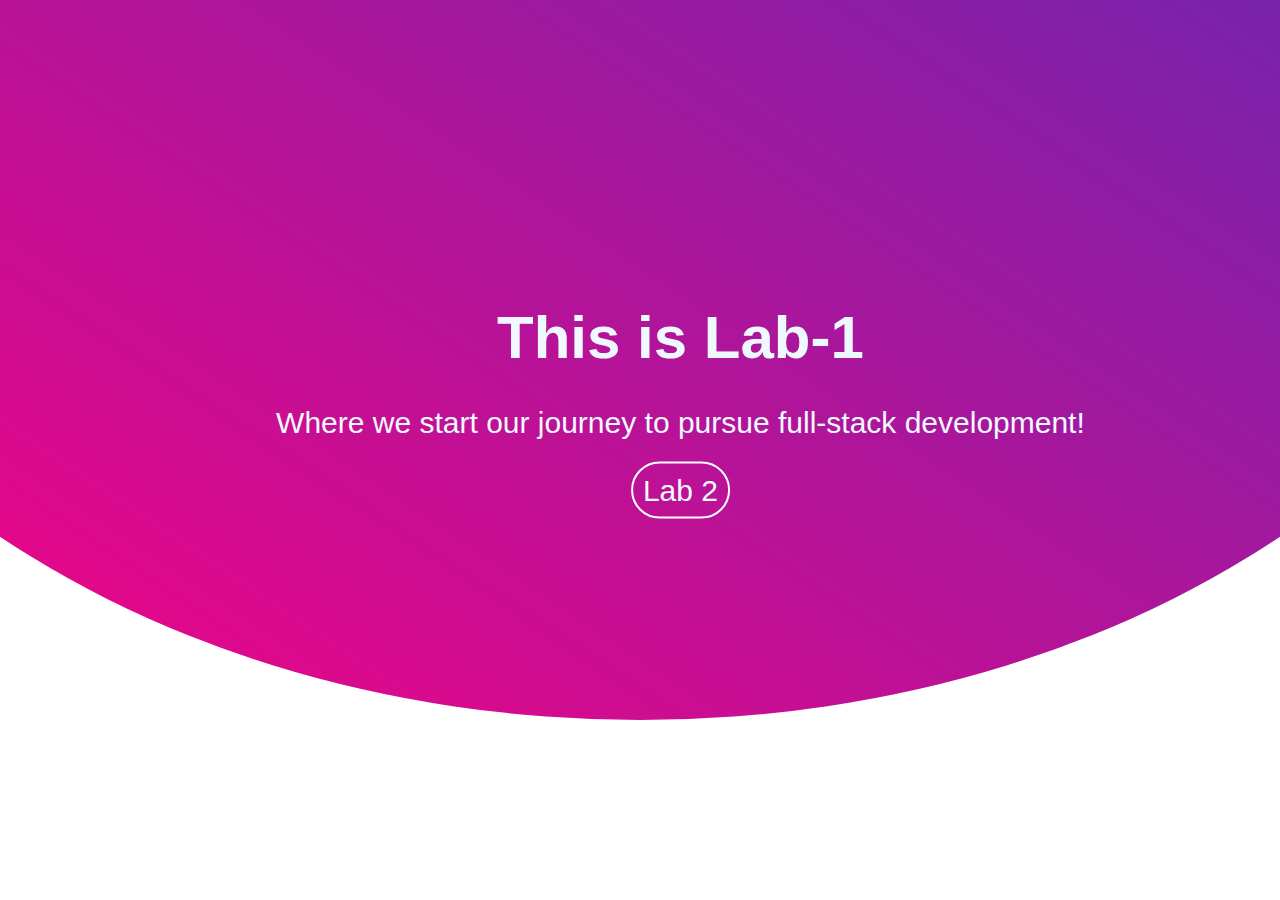
<file: index.html>
<!DOCTYPE html>
<html lang="en">
<head>
    <meta charset="UTF-8">
    <meta http-equiv="X-UA-Compatible" content="IE=edge">
    <meta name="viewport" content="width=device-width, initial-scale=1.0">
    <link rel="stylesheet" href="style.css">
    <title>BCA SEM-1 Lab-1</title>
</head>
<body>
    <div class="main"></div>
    <div class="container">
        <h1>This is Lab-1</h1><br>
        <p>Where we start our journey to pursue full-stack development!</p><br>
        <a id="apple" href="lab2/index.html">Lab 2</a>
    </div>
</body>
</html>
</file>
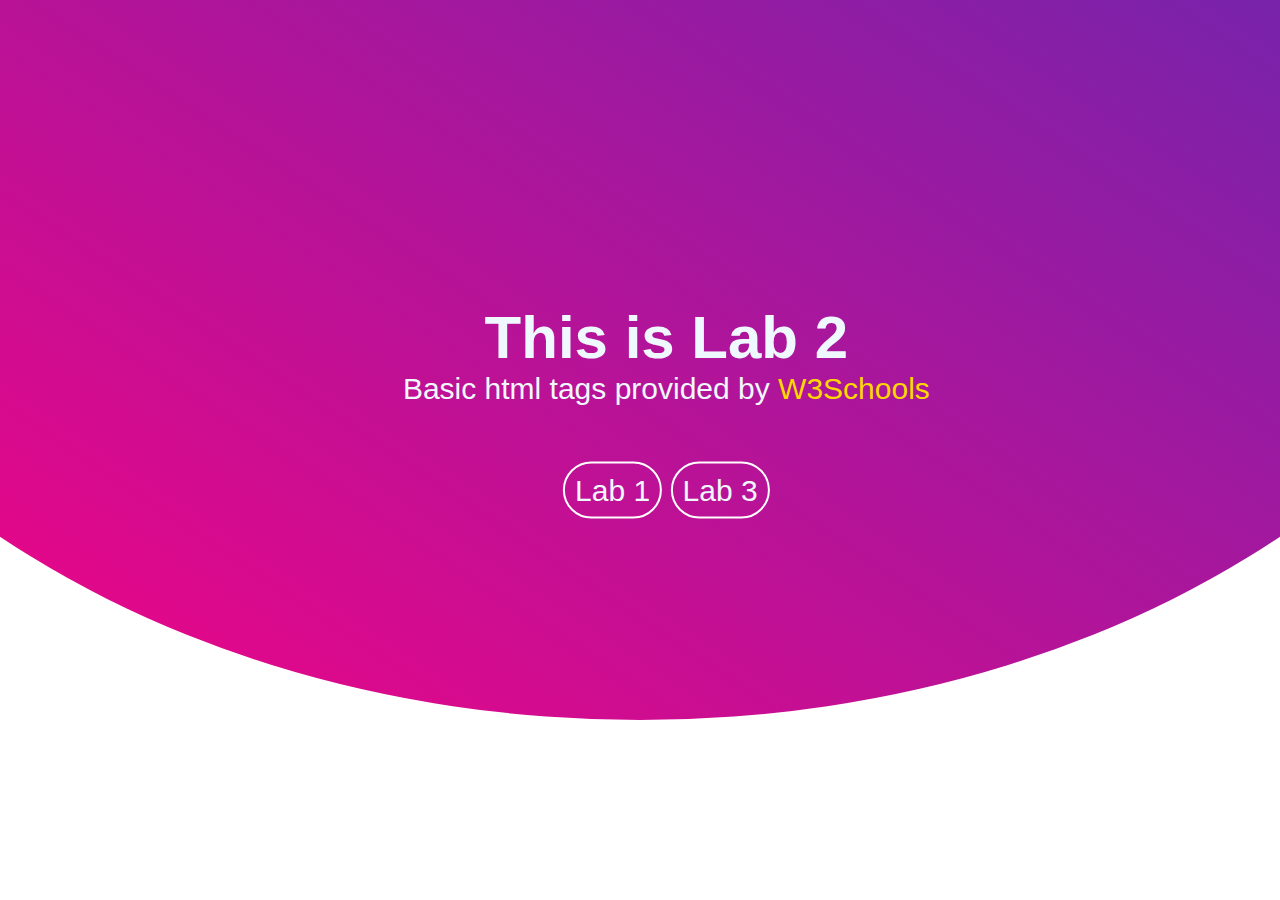
<file: lab2/index.html>
<!DOCTYPE html>
<html lang="en">
<head>
    <meta charset="UTF-8">
    <meta http-equiv="X-UA-Compatible" content="IE=edge">
    <meta name="viewport" content="width=device-width, initial-scale=1.0">
    <title>BCA Lab-2</title>
    <link rel="stylesheet" href="../style.css">
    <style>
        #me {
            text-decoration: none;
            color: gold;
        }
    </style>
</head>
<body>
    <div class="main"></div>
    <div class="container">
        <h1>This is Lab 2</h1>
        <p>Basic html tags provided by <a id="me" href="https://www.w3schools.com/html/html_basic.asp" target="_blank" rel="noopener noreferrer">W3Schools</a></p><br><br>
        <a id="apple" href="../index.html">Lab 1</a>
        <a id="apple" href="../lab3/index.html">Lab 3</a>
    </div>
</body>
</html>
</file>
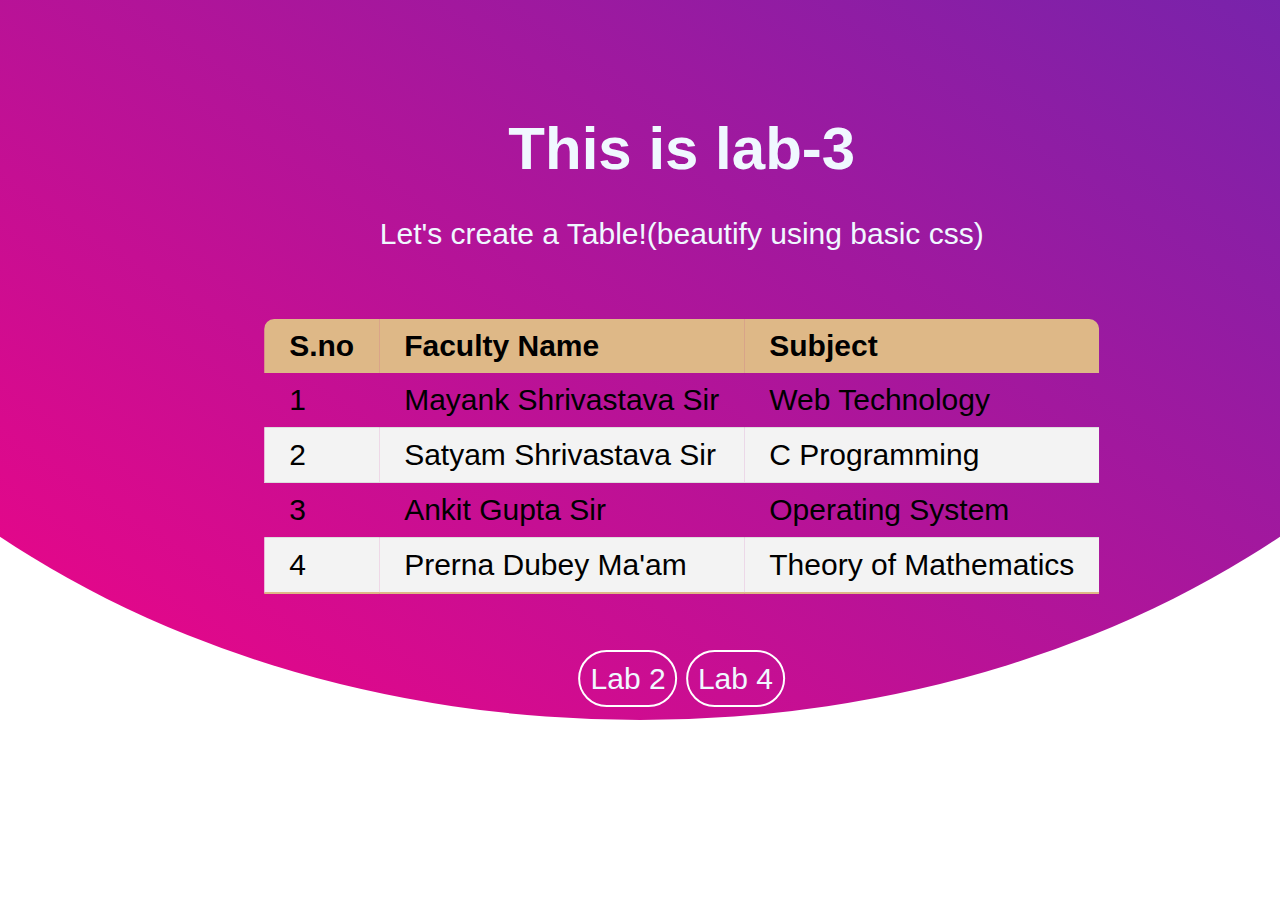
<file: lab3/index.html>
<!DOCTYPE html>
<html lang="en">
<head>
    <meta charset="UTF-8">
    <meta http-equiv="X-UA-Compatible" content="IE=edge">
    <meta name="viewport" content="width=device-width, initial-scale=1.0">
    <title>BCA Lab 3</title>
    <link rel="stylesheet" href="../style.css">
    <style>
        table {
            font-family: 'Gill Sans', 'Gill Sans MT', Calibri, 'Trebuchet MS', sans-serif;
            border-collapse: collapse;
            border-radius: 10px 10px 0 0;
            overflow: hidden;
        }
        
        thead tr {
            background-color: burlywood;
            color: black;
        }
        
        thead th,
        tbody td {
            padding: 10px 25px;
            text-align: left;
        }
        
        tbody tr {
            border-bottom: 1px solid #dddddd;
        }
        
        tbody tr:nth-of-type(even) {
            background-color: #f3f3f3;
        }
        
        tbody tr:last-of-type {
            border-bottom: 2px solid burlywood;
        }
    </style>
</head>
<body>
    <div class="main"></div>
    <div class="container">
        <h1>This is lab-3</h1><br>
    <p>Let's create a Table!(beautify using basic css)</p><br><br>
    
    <table>
        <thead>
            <tr>
                <th>S.no</th>
                <th>Faculty Name</th>
                <th>Subject</th>
            </tr>
        </thead>
        <tbody>
            <tr>
                <td>1</td>
                <td>Mayank Shrivastava Sir</td>
                <td>Web Technology</td>
            </tr>
            <tr>
                <td>2</td>
                <td>Satyam Shrivastava Sir</td>
                <td>C Programming</td>
            </tr>
            <tr>
                <td>3</td>
                <td>Ankit Gupta Sir</td>
                <td>Operating System</td>
            </tr>
            <tr>
                <td>4</td>
                <td>Prerna Dubey Ma'am</td>
                <td>Theory of Mathematics</td>
            </tr>
        </tbody>
    </table><br><br>
    <a id="apple" href="../lab2/index.html">Lab 2</a>
    <a id="apple" href="../lab4/index.html">Lab 4</a>
    </div>
</body>
</html>
</file>
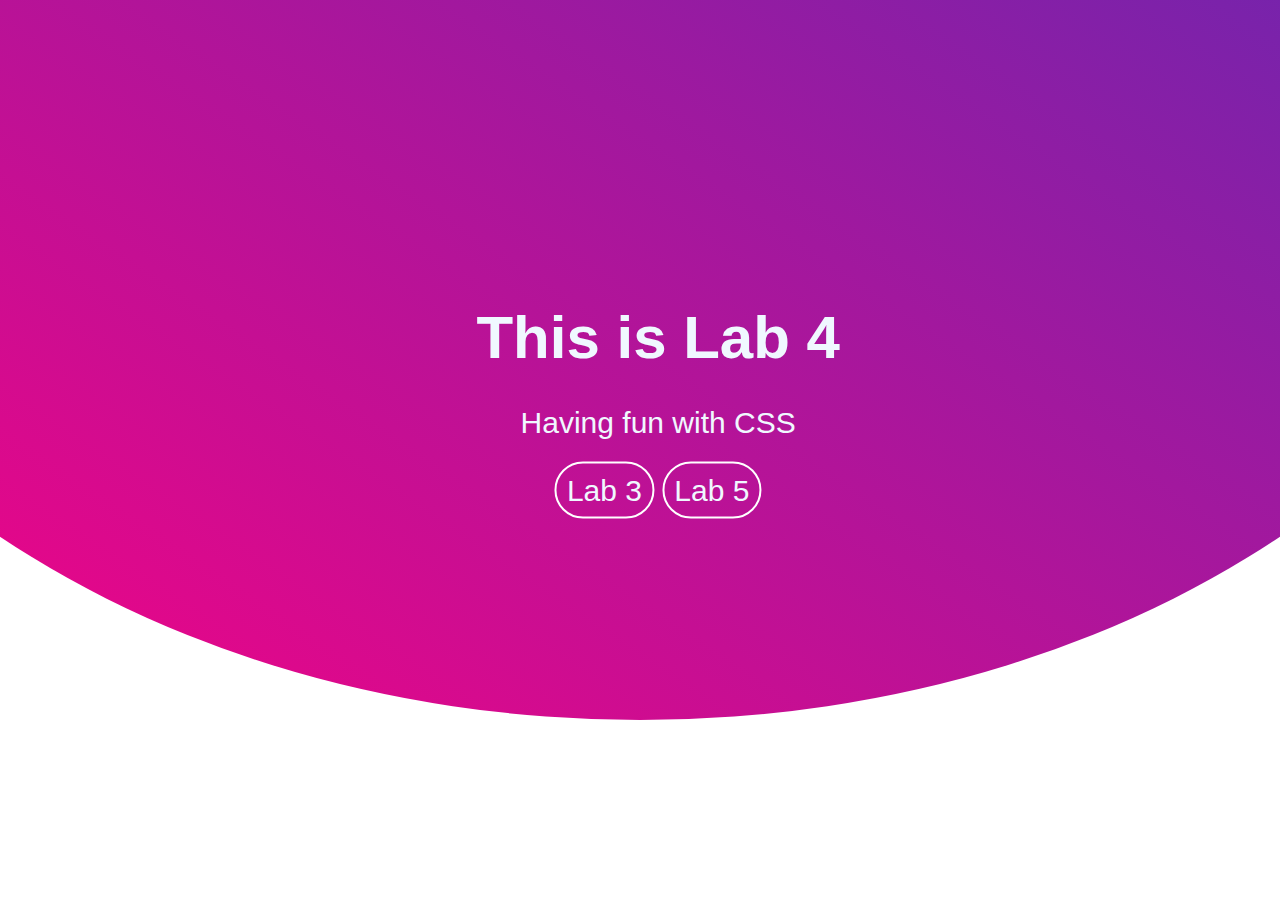
<file: lab4/index.html>
<!DOCTYPE html>
<html lang="en">
<head>
    <meta charset="UTF-8">
    <meta http-equiv="X-UA-Compatible" content="IE=edge">
    <meta name="viewport" content="width=device-width, initial-scale=1.0">
    <title>BCA Lab4</title>
    <link rel="stylesheet" href="../style.css">
</head>
<body>
    <div class="main"></div>
    <div class="container">
        <h1>This is Lab 4</h1><br>
        <p>Having fun with CSS</p><br>
        <a id="apple" href="../lab2/index.html">Lab 3</a>
        <a id="apple" href="../lab5/index.html">Lab 5</a>
    </div>
</body>
</html>
</file>
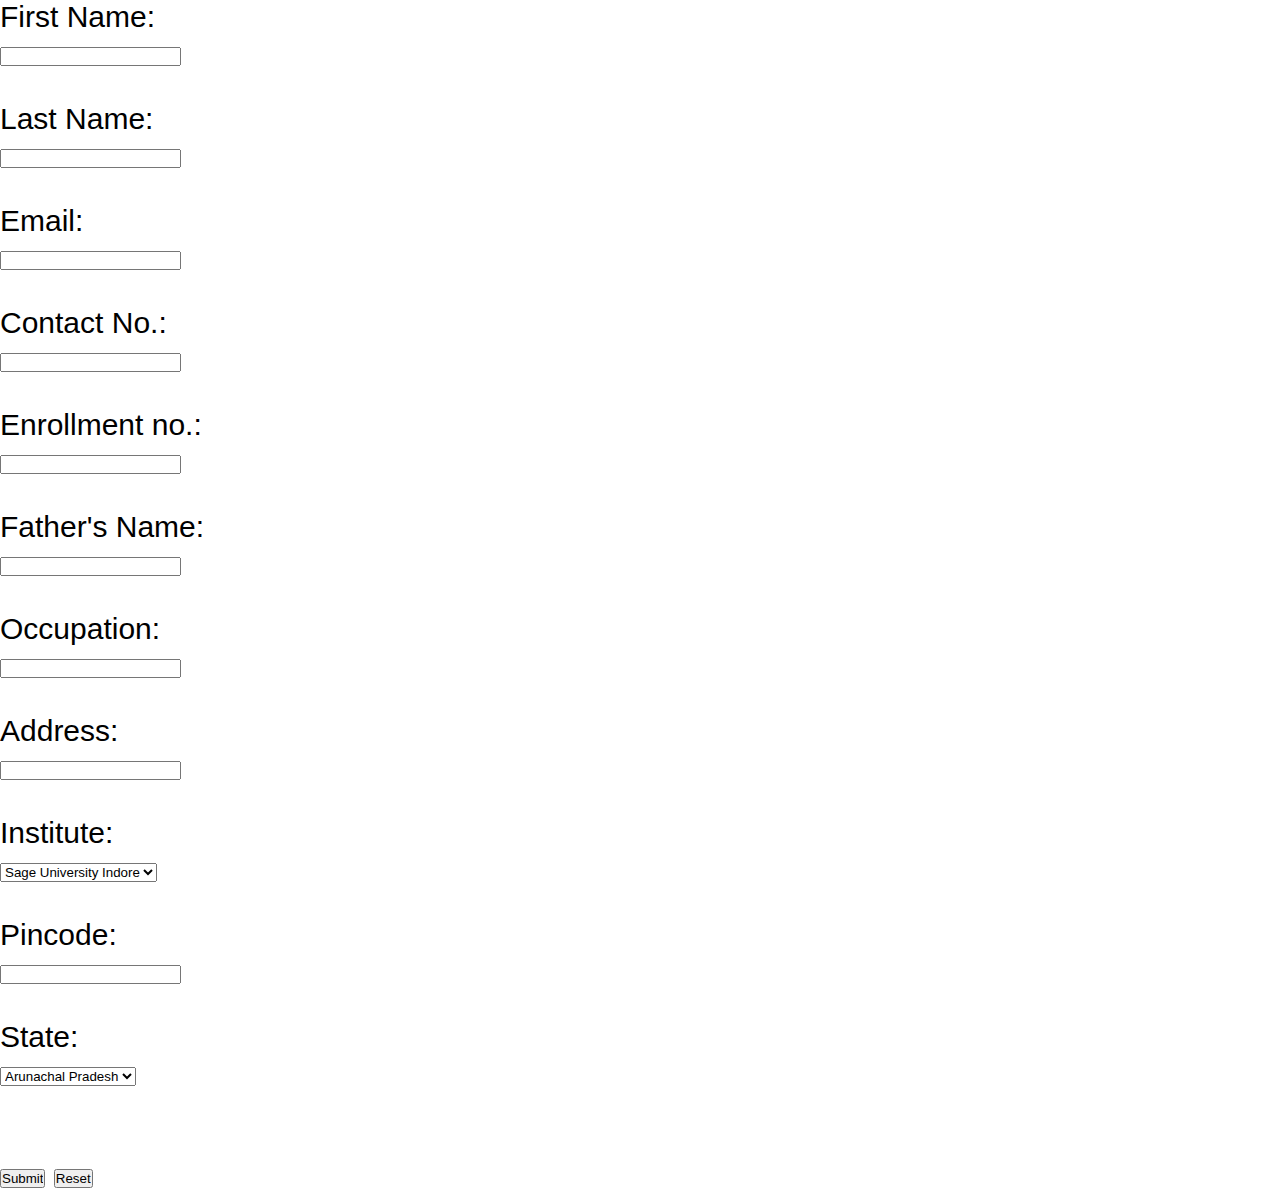
<file: lab5/index.html>
<!DOCTYPE html>
<html lang="en">
<head>
    <meta charset="UTF-8">
    <meta http-equiv="X-UA-Compatible" content="IE=edge">
    <meta name="viewport" content="width=device-width, initial-scale=1.0">
    <title>BCA Lab - 5</title>
    <link rel="stylesheet" href="../style.css">
</head>
<body>
<form>	
	    <lable for="fname">First Name:</lable><br>
            <input type="text" id="fname" name="fname"><br><br>
            <lable for="lname">Last Name:</lable><br>
            <input type="text" id="lname" name="lname"><br><br>
            <lable for="ename">Email:</lable><br>
            <input type="text" id="ename" name="ename"><br><br>
            <lable for="cname">Contact No.:</lable><br>
            <input type="text" id="cname" name="cname"><br><br>
            <lable for="ename">Enrollment no.:</lable><br>
            <input type="text" id="ename" name="ename"><br><br>
            <lable for="fname">Father's Name:</lable><br>
            <input type="text" id="fname" name="fname"><br><br>
            <lable for="oname">Occupation:</lable><br>
            <input type="text" id="oname" name="oname"><br><br>
            <lable for="aname">Address:</lable><br>
            <input type="text" id="aname" name="aname"><br><br>
            <lable for="iname">Institute:</lable><br>
            <select id="iname" name="iname">
                <option value="sageuniversity">Sage University Indore</option>

            </select><br><br>
            <lable for="pname">Pincode:</lable><br>
            <input type="text" id="pname" name="pname"><br><br>
            <lable for="sname">State:</lable><br>
            <select id="sname" name="sname">
                <option value="arunachalpradesh">Arunachal Pradesh</option>
                <option value="andhrapradesh">Andhra Pradesh</option>
                <option value="madhyapradesh">Madhya Pradesh</option>
                <option value="maharashtra">Maharashtra</option>
            </select><br><br><br>
            <input type="button" onclick="alert('Your form is submitted')" value="Submit">
            <input type="button" value="Reset">
</form>
    
</html>
</body>
</html>
</file>
<file: style.css>
*{
    margin: 0;
    padding: 0;
}

body{
	font-family: 'Gill Sans', 'Gill Sans MT', Calibri, 'Trebuchet MS', sans-serif;
    font-size: 30px;

}

.main{
    position: relative;
    width: 100%;
    height: 80vh;
    display: flex;
    justify-content: center;
    align-items: center;
    overflow: hidden;
}

.main:before{
    content: "";
    position: absolute;
    top: 0;
    left: 0;
    width: 100%;
    height: 100%;
    background: linear-gradient(45deg,#ff0081,#6827b0);
    border-radius: 0 0 50% 50%/0 0 100% 100%;
    transform: scaleX(1.5);

}

.container{
	position: absolute;
	text-align: center;
	top: 45%;
	left: 50%;
	transform: translate(-45%,-50%);
	width: max-content;
}



h1{
    color: aliceblue;
}

p{
    color: aliceblue;
}

a{
    color: aliceblue;
}

#apple{
    text-decoration: none;
    border: 2px solid white;
    border-radius: 30px;
    padding: 10px;
}

#apple:hover{
    color: #ff0081;
    background: whitesmoke;
    transition: 0.5s ease-in;
}
</file>
